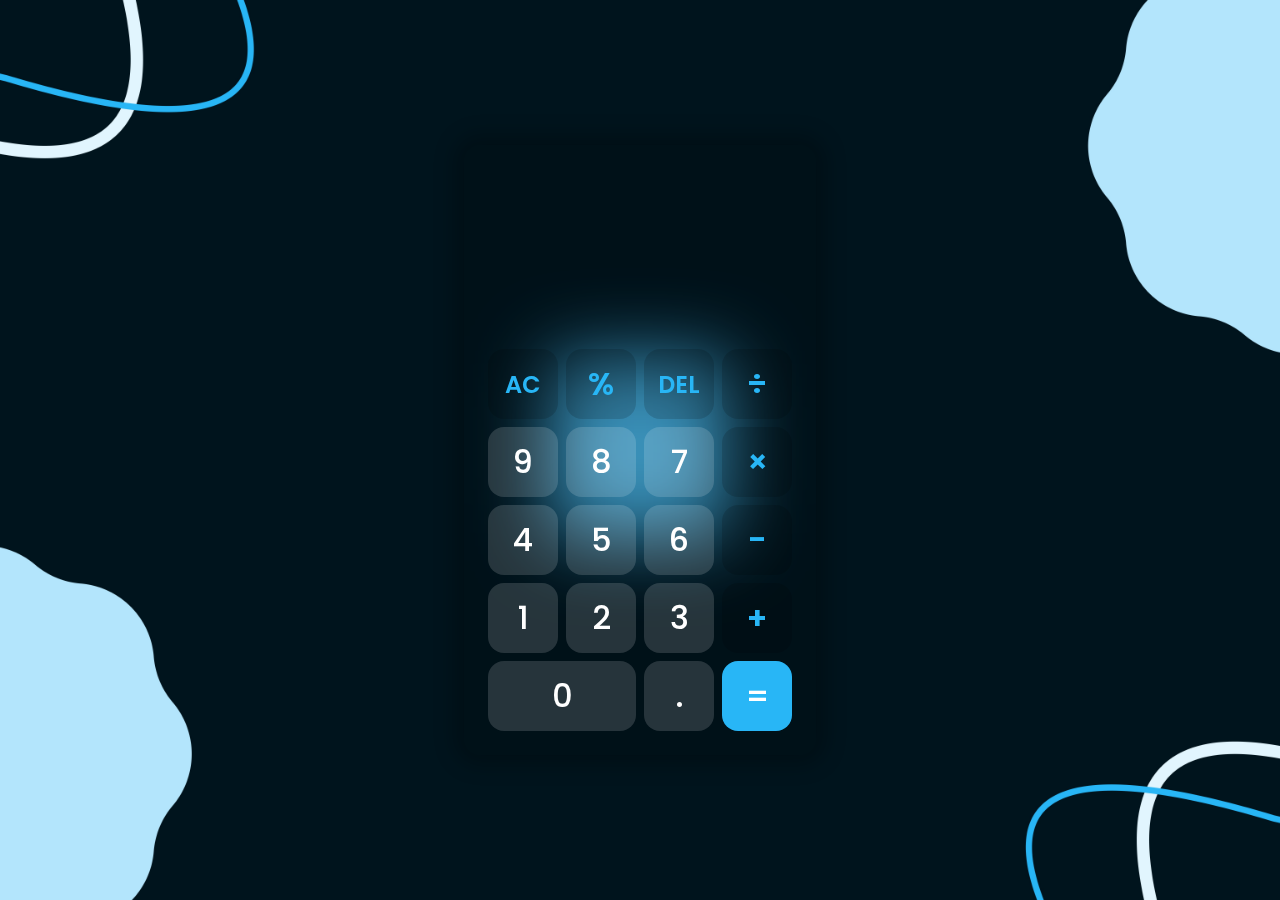
<file: calculator/index.html>
<!DOCTYPE html>
<html lang="en">
<head>
    <meta charset="UTF-8">
    <meta name="viewport" content="width=device-width, initial-scale=1.0">
    <title>Calculator</title>
    <link rel="stylesheet" href="style.css">
</head>
<body>
    
    <main class="container">
        <section class="screen">
            <p class="calculate"></p>
            <p class="result"></p>
        </section>

        <section class="button-box">
            <button onclick="tapClear()" class="letter-btn operator-btn">
                AC
            </button>
            <button onclick="tapOperator('%')" class="operator-btn">
                %
            </button>
            <button onclick="tapDel()" class="letter-btn operator-btn">
                DEL
            </button>
            <button onclick="tapOperator('/')" class="operator-btn">
                &divide;
            </button>

            <button onclick="tapNum('9')">
                9
            </button>
            <button onclick="tapNum('8')">
                8
            </button>
            <button onclick="tapNum('7')">
                7
            </button>

            <button onclick="tapOperator('*')" class="operator-btn">
                &times;
            </button>

            <button onclick="tapNum('4')">
                4
            </button>
            <button onclick="tapNum('5')">
                5
            </button>
            <button onclick="tapNum('6')">
                6
            </button>

            <button onclick="tapOperator('-')" class="operator-btn">
                -
            </button>

            <button onclick="tapNum('1')">
                1
            </button>
            <button onclick="tapNum('2')">
                2
            </button>
            <button onclick="tapNum('3')">
                3
            </button>

            <button onclick="tapOperator('+')" class="operator-btn">
                +
            </button>

            <button onclick="tapNum('0')" class="nol-btn">
                0
            </button>
            <button onclick="tapNum('.')">
                .
            </button>
            <button onclick="tapResult()" class="result-btn">
                =
            </button>

        </section>
    </main>

    <script src="script.js"></script>
</body>
</html>
</file>
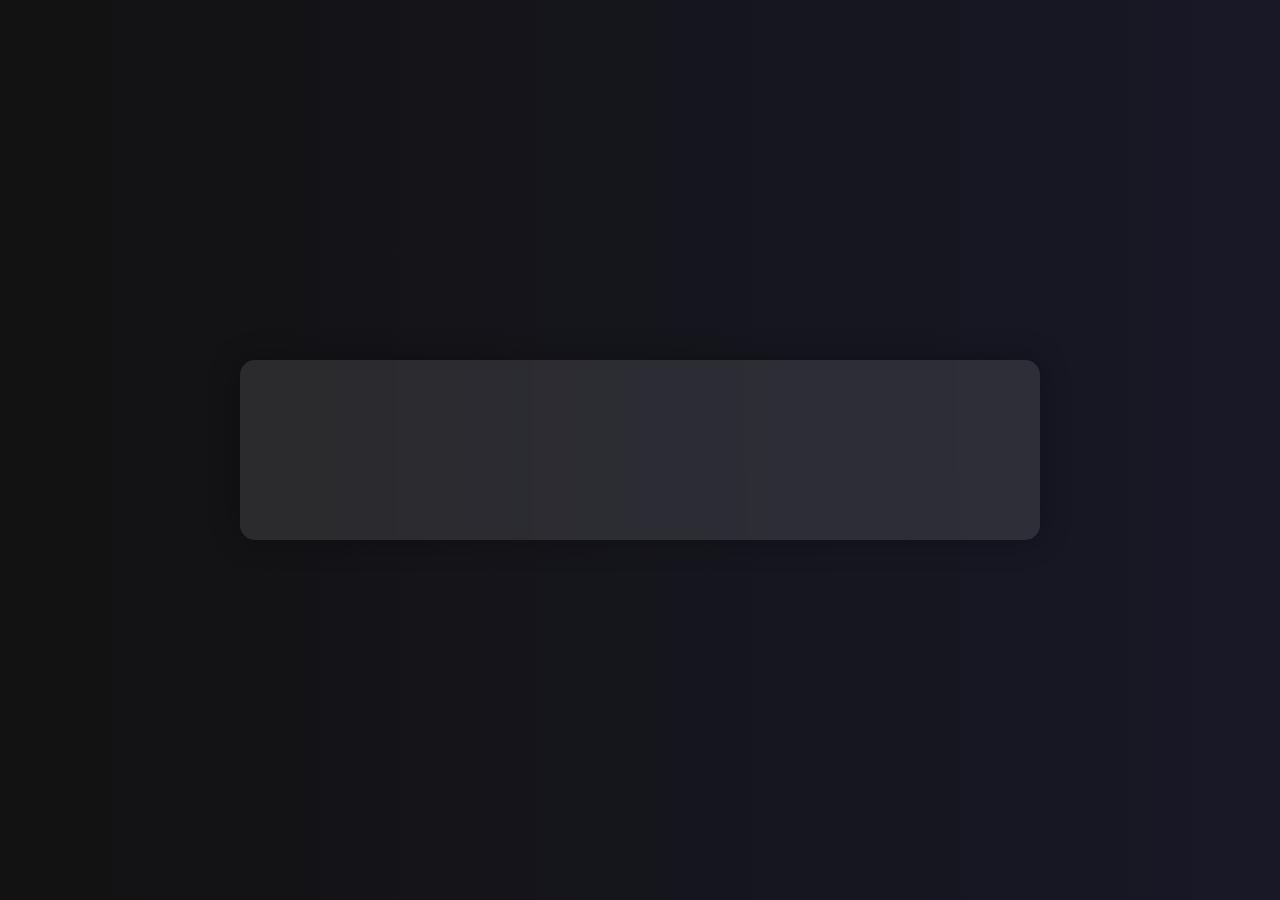
<file: digital-clock/index.html>
<!DOCTYPE html>
<html lang="en">
<head>
    <meta charset="UTF-8">
    <meta name="viewport" content="width=device-width, initial-scale=1.0">
    <title>Digital Clock</title>
    <link rel="stylesheet" href="style.css">
</head>
<body>
    <div class="hero">
        <div class="container">
            <div class="clock">
                <span id="hours">00</span>
                <span id="divider-1">:</span>
                <span id="minutes">00</span>
                <span id="divider-2">:</span>
                <span id="seconds">00</span>
            </div>
        </div>
    </div>

    <script src="script.js"></script>
</body>
</html>
</file>
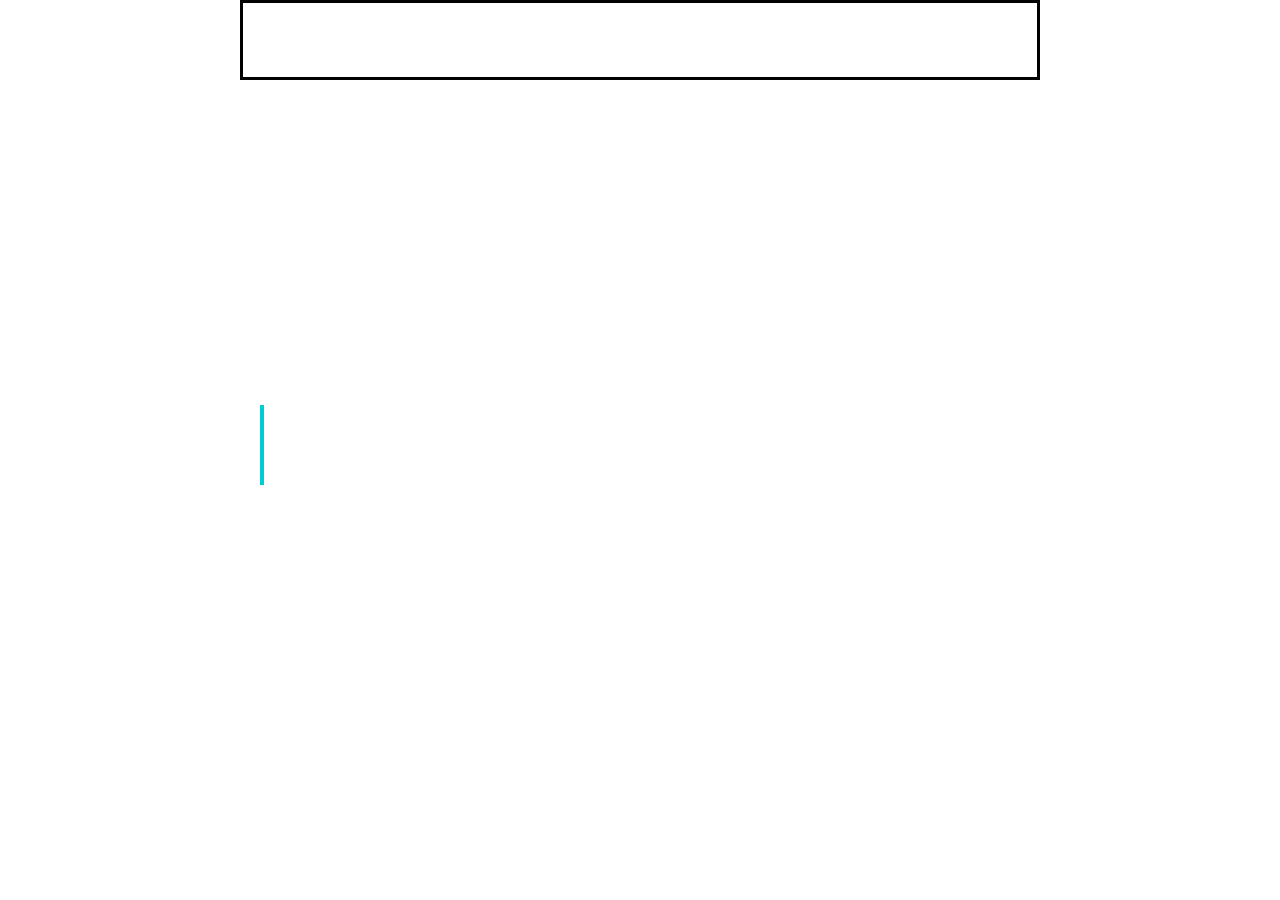
<file: portfolio-welcome-page/index.html>
<!DOCTYPE html>
<html lang="en">
<head>
    <meta charset="UTF-8">
    <meta name="viewport" content="width=device-width, initial-scale=1.0">
    <title>Portfolio Welcome Page</title>
    <link rel="stylesheet" href="style.css">
    <link href='https://unpkg.com/boxicons@2.1.4/css/boxicons.min.css' rel='stylesheet'>
</head>
<body>
    
    <header>
        <h2 class="logo">Gregorius<span>Geraldin</span></h2>

        <!-- START MOBILE SCREEN -->
        <input type="checkbox" id="menu-toggle">
        <label for="menu-toggle" class="menu-icon">
            <i class='bx bx-menu-alt-right'></i>
            <i class='bx bx-x' ></i>
        </label>
            
        <!-- END MOBILE SCREEN -->

        <ul class="list-menu">
            <li><a class="active" href="#">Home</a></li>
            <li><a href="#">About</a></li>
            <li><a href="#">Skills</a></li>
            <li><a href="#">Contact</a></li>
        </ul>
    </header>

    <main>
        <div class="left">
            <h2 class="hello-text">Hello, I'm</h2>
            <h1 class="name-text">Gregorius Geraldin</h1>
            <h2 class="role-text">
                <span>Web Developer</span>
                <span>App Developer</span>
                <span>UI Designer</span>
            </h2>

            <div class="list-button">
                <button class="download-cv">Download CV</button>
                <button class="contact-me">Contact Me</button>
            </div>
        </div>

        <section class="right">
            <img class="blob-img" src="assets/blob.png" alt="">
            <img class="rocket-img" src="assets/rocket.png" alt="">
        </section>
    </main>

    <footer>
        <a href="#"><i class='bx bxl-facebook'></i></a>
        <a href="#"><i class='bx bxl-linkedin' ></i></a>
        <a href="#"><i class='bx bxl-instagram' ></i></a>
    </footer>

</body>
</html>
</file>
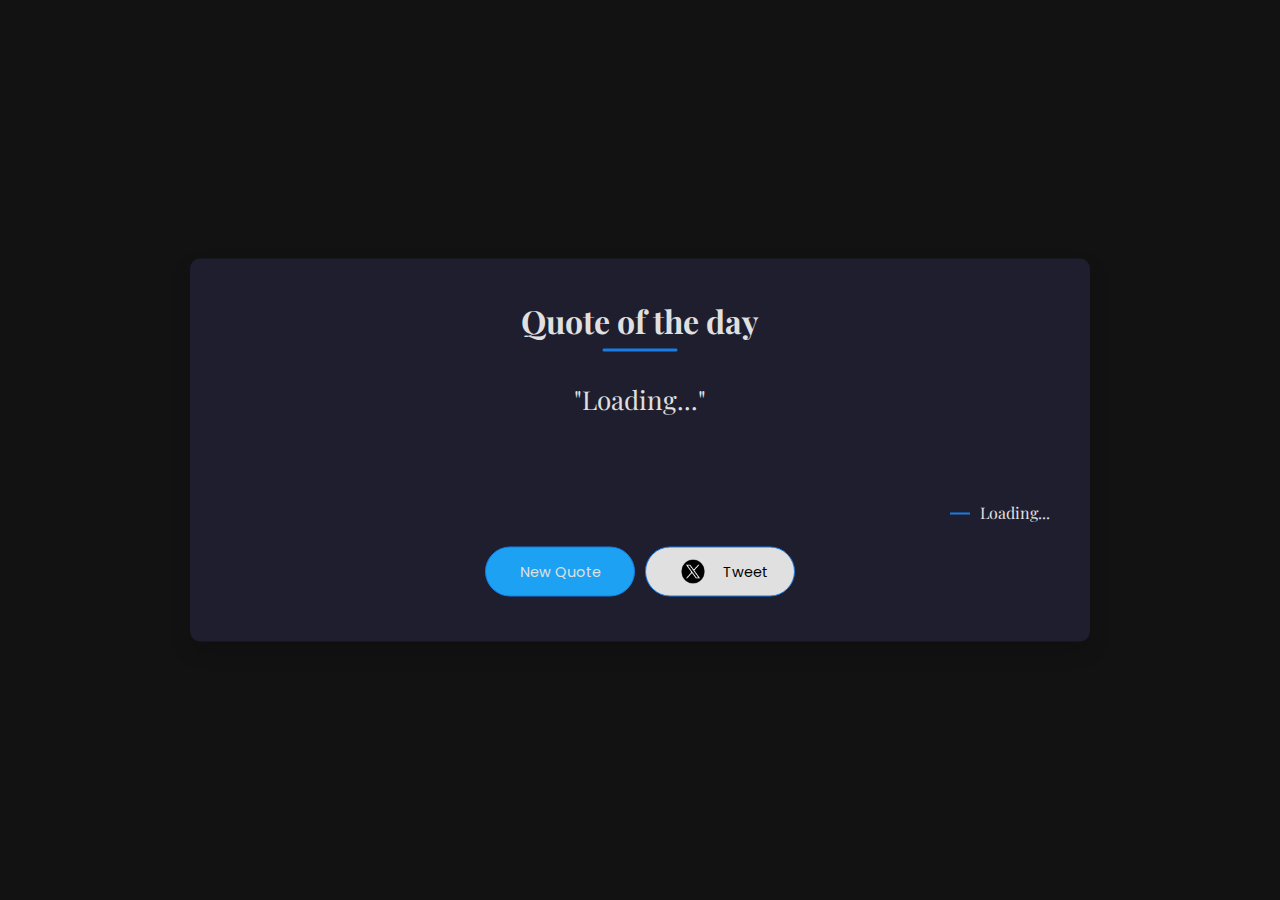
<file: quote-generator/index.html>
<!DOCTYPE html>
<html lang="en">
<head>
    <meta charset="UTF-8">
    <meta name="viewport" content="width=device-width, initial-scale=1.0">
    <title>Quote of the Day</title>
    <link rel="stylesheet" href="style.css">

</head>
<body>
    
    <div class="quote-box">
        <h2>Quote of the day</h2>
        <blockquote id="quote">Loading...</blockquote>
        <span id="author">Loading...</span>
        <div>
            <button onclick="getquote(api_url)">New Quote</button>
            <button onclick="tweet()"><img src="./assets/twitter-icon.png" alt="twitter icon">Tweet</button>
        </div>
    </div>

    <script src="script.js"></script>
</body>
</html>
</file>
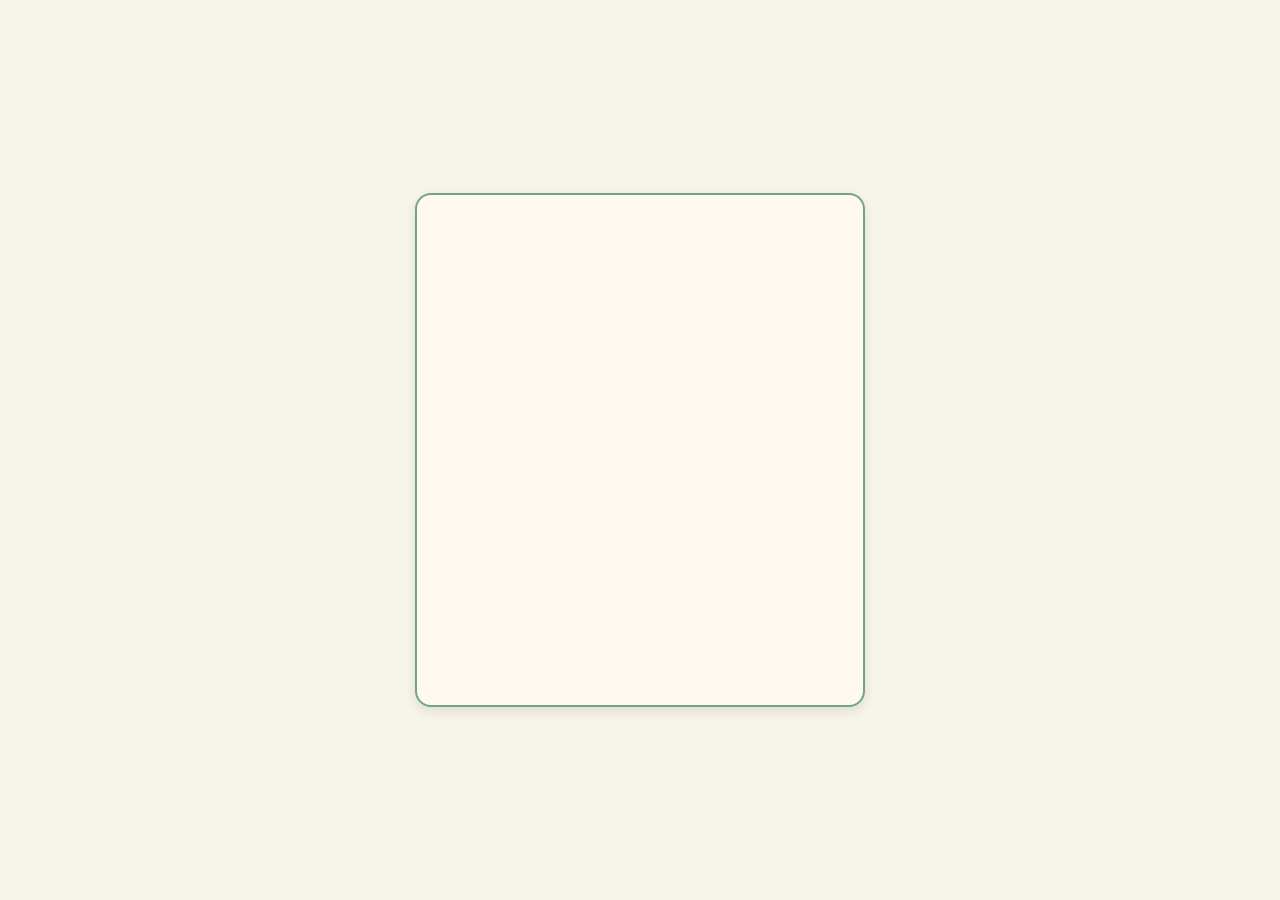
<file: rock-paper-scissor/index.html>
<!DOCTYPE html>
<html lang="en">
<head>
    <meta charset="UTF-8">
    <meta name="viewport" content="width=device-width, initial-scale=1.0">
    <title>Rock Paper Scissors</title>
    <link rel="stylesheet" href="style.css">
</head>
<body>
    <main>
        <header class="main-header">
            <h2 class="game-title">Rock Paper Scissors</h2>
        </header>

        <section class="results-display">
            <div class="player-choice-container">
                <h1 class="player-choice-text">✊</h1>
                <span class="player-label">You</span> <!-- Added label -->
            </div>
            <h1 class="versus-text">VS</h1>
            <div class="cpu-choice-container">
                <h1 class="cpu-choice-text">✊</h1>
                <span class="cpu-label">CPU</span> <!-- Added label -->
            </div>
        </section>
        
    
        <section class="score-board">
            <h4>Wins: <span class="score-won-text">0</span></h4>
            <h4>Draws: <span class="score-draw-text">0</span></h4>
            <h4>Losses: <span class="score-lost-text">0</span></h4>
        </section>
    
        <section class="options-choice">
            <button id="option-rock" class="choice-btn" value="rock">✊</button>
            <button id="option-paper" class="choice-btn" value="paper">✋</button>
            <button id="option-scissors" class="choice-btn" value="scissors">✌️</button>
        </section>
    </main>

    <script src="script.js"></script>
</body>
</html>
</file>
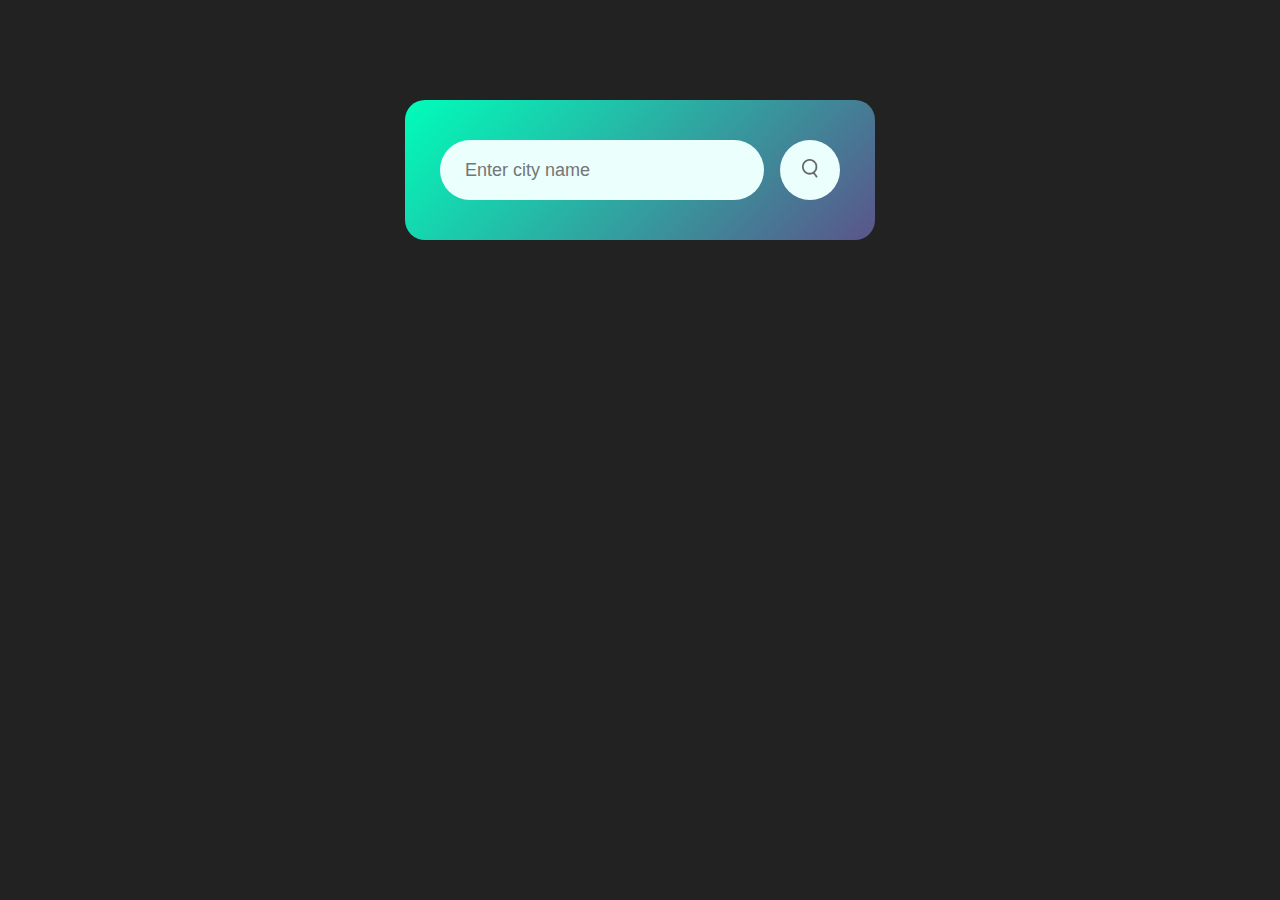
<file: weather-app/index.html>
<!DOCTYPE html>
<html lang="en">
<head>
    <meta charset="UTF-8">
    <meta name="viewport" content="width=device-width, initial-scale=1.0">
    <title>Weather App</title>
    <link rel="stylesheet" href="style.css">
</head>
<body>
    <div class="card">
        <div class="search">
            <input type="text" placeholder="Enter city name" spellcheck="false">
            <button><img src="assets/search.png" alt="search"></button>
        </div>

        <div class="error">
            <p>Invalid city name</p>
        </div>

        <div class="weather">
            <img src="assets/rain.png" class="weather-icon" alt="rain">
            <h1 class="temp">22°c</h1>
            <h2 class="city">New York</h2>
            <div class="details">
                <div class="col">
                    <img src="assets/humidity.png" alt="humidity">
                    <div>
                        <p class="humidity">50%</p>
                        <p>Humidity</p>
                    </div>
                </div>
                <div class="col">
                    <img src="assets/wind.png" alt="wind">
                    <div>
                        <p class="wind">15 km/h</p>
                        <p>Wind Speed</p>
                    </div>
                </div>
            </div>
        </div>
    </div>

    <script src="script.js"></script>
</body>
</html>
</file>
<file: calculator/style.css>
@import url('https://fonts.googleapis.com/css2?family=Poppins:ital,wght@0,100;0,200;0,300;0,400;0,500;0,600;0,700;0,800;0,900;1,100;1,200;1,300;1,400;1,500;1,600;1,700;1,800;1,900&display=swap');

:root {
    --main-yellow: #FFD55D;
    --main-bg: url('assets/wallpaper.jpg');
    --button-bg: rgba(255, 255, 255, 0.15);
    --button-hover-bg: rgba(255, 255, 255, 0.25);
    --operator-bg: rgba(0, 0, 0, 0.15);
    --operator-hover-bg: rgba(0, 0, 0, 0.25);
    --button-font-color: white;
    --button-font-size: 32px;
    --result-bg-color: #28B6F6;
    --screen-text-color: rgba(255, 255, 255, 0.75);
    --screen-font-size: 32px;
    --calculate-font-size: 40px;
    --button-border-radius: 16px;
    --container-bg: rgba(0, 0, 0, 0.15);
    --container-box-shadow: 0px 0px 20px 10px rgba(0, 0, 0, 0.25);
}

* {
    font-family: "Poppins", sans-serif;
    padding: 0;
    margin: 0;
    box-sizing: border-box;
    color: var(--button-font-color);
}

body {
    background: var(--main-bg);
    width: 100%;
    height: 100vh;
    background-size: cover;
    background-position: center;
    display: flex;
    align-items: center;
    justify-content: center;
}

.container {
    background-color: var(--container-bg);
    backdrop-filter: blur(40px);
    padding: 24px;
    border-radius: 16px;
    box-shadow: var(--container-box-shadow);
}

.screen {
    height: 180px;
    display: flex;
    flex-direction: column;
    align-items: end;
    justify-content: center;
}

.screen .calculate {
    font-weight: 600;
    font-size: var(--calculate-font-size);
}

.screen .result {
    font-size: var(--screen-font-size);
    color: var(--screen-text-color);
}

.button-box {
    display: grid;
    grid-template-columns: repeat(4, 1fr);
    gap: 8px;
}

.button-box button {
    width: 70px;
    height: 70px;
    background: var(--button-bg);
    border: none;
    border-radius: var(--button-border-radius);
    font-size: var(--button-font-size);
    cursor: pointer;
    font-weight: 500;
    transition: 0.3s;
}

.button-box button:hover {
    transform: scale(0.95);
    background-color: var(--button-hover-bg);
}

.operator-btn {
    color: #28B6F6;
    font-weight: 900;
}

.button-box .operator-btn {
    background-color: var(--operator-bg) !important;
    font-weight: 600 !important;
}

.button-box .operator-btn:hover {
    background-color: var(--operator-hover-bg) !important;
}

.button-box .letter-btn {
    font-size: 24px;
}

.button-box .nol-btn {
    grid-column: 1 / span 2;
    width: 100%;
}

.button-box .result-btn {
    background-color: var(--result-bg-color) !important;
}

/* MEDIA QUERY */
@media (max-width: 900px) {
    .container {
        padding: 20px;
        border-radius: 20px;
    }

    .screen {
        height: 150px;
    }

    .button-box {
        grid-template-columns: repeat(4, 1fr);
        gap: 10px;
    }

    .button-box button {
        width: 60px;
        height: 60px;
        font-size: 28px;
    }

    .button-box .letter-btn {
        font-size: 16px;
    }
}
</file>
<file: digital-clock/style.css>
* {
    margin: 0;
    padding: 0;
    box-sizing: border-box;
    font-family: 'Courier New', monospace;
}

:root {
    --primary-color: #121212; /* Very Dark Grey/Black */
    --secondary-color: #1a1a2e; /* Dark Navy Blue */
    --accent-color: #e7008a; /* Dark Magenta/Pink */
    --text-color: #ffffff; /* White */
    --highlight-color: #9c9c9c; /* Soft Gray */
}

body {
    height: 100vh;
    margin: 0;
    background: var(--primary-color);
    display: flex;
    justify-content: center;
    align-items: center;
}

.hero {
    width: 100%;
    height: 100%;
    display: flex;
    justify-content: center;
    align-items: center;
    animation: gradientAnimation 10s ease-in-out infinite;
    background: linear-gradient(to right, var(--primary-color), var(--secondary-color), var(--primary-color), var(--secondary-color));
    background-size: 400% 400%; /* Ensures smoother transitions */
}

@keyframes gradientAnimation {
    0% {
        background-position: 0% 50%;
    }
    25% {
        background-position: 25% 50%;
    }
    50% {
        background-position: 50% 50%;
    }
    75% {
        background-position: 75% 50%;
    }
    100% {
        background-position: 0% 50%;
    }
}

.container {
    width: 90%;
    max-width: 800px;
    height: 180px;
    position: relative;
    text-align: center;
}

.clock {
    width: 100%;
    height: 100%;
    background: rgba(255, 255, 255, 0.1);
    border-radius: 15px;
    display: flex;
    align-items: center;
    justify-content: center;
    padding-bottom: 24px;
    backdrop-filter: blur(30px);
    box-shadow: 0 0 30px rgba(0, 0, 0, 0.3);
}

.container::before {
    content: '';
    width: 150px;
    height: 150px;
    background: var(--accent-color);
    border-radius: 50%;
    position: absolute;
    left: -40px;
    top: -40px;
    z-index: -1;
}

.container::after {
    content: '';
    width: 150px;
    height: 150px;
    background: var(--secondary-color);
    border-radius: 50%;
    position: absolute;
    right: -40px;
    bottom: -40px;
    z-index: -1;
}

.clock span {
    font-size: 90px;
    color: var(--text-color);
    width: 120px;
    display: inline-block;
    text-align: center;
    position: relative;
    font-weight: bold;
}

.clock span::after {
    font-size: 16px;
    position: absolute;
    bottom: -25px;
    left: 50%;
    transform: translateX(-50%);
    color: var(--highlight-color);
    z-index: 1;
}

#hours::after {
    content: 'Hours';
}

#minutes::after {
    content: 'Minutes';
}

#seconds::after {
    content: 'Seconds';
}

#hours {
    animation: showUp 0.7s forwards;
    animation-delay: 0.3s;
    opacity: 0;
    transform: translateY(20px);
}

#divider-1 {
    animation: showUp 0.7s forwards;
    animation-delay: 0.5s;
    opacity: 0;
    transform: translateY(20px);
}

#minutes {
    animation: showUp 0.7s forwards;
    animation-delay: 0.7s;
    opacity: 0;
    transform: translateY(20px);
}

#divider-2 {
    animation: showUp 0.7s forwards;
    animation-delay: 0.9s;
    opacity: 0;
    transform: translateY(20px);
}

#seconds {
    animation: showUp 0.7s forwards;
    animation-delay: 1.1s;
    opacity: 0;
    transform: translateY(20px);
}

/* ANIMATION */

@keyframes showUp {
    to {
        opacity: 1;
        transform: translateY(0px);
    }
}

/* MEDIA QUERY */
@media (max-width: 768px) {
    .clock span {
        font-size: 70px;
    }

    .container {
        height: 150px;
    }
}

@media (max-width: 480px) {
    .clock span {
        font-size: 50px;
    }

    .container {
        height: 120px;
    }
}
</file>
<file: portfolio-welcome-page/style.css>
@import url('https://fonts.googleapis.com/css2?family=Poppins:ital,wght@0,100;0,200;0,300;0,400;0,500;0,600;0,700;0,800;0,900;1,100;1,200;1,300;1,400;1,500;1,600;1,700;1,800;1,900&display=swap');

:root {
    --main-blue: #00CBD4;
}

* {
    margin: 0;
    padding: 0;
    box-sizing: border-box;
    font-family: "Poppins", sans-serif;
}

body {
    display: flex;
    flex-direction: column;
    align-items: center;
}

/* START HEADER */

header {
    /* background-color: yellow; */
    border: solid;
    background: white;
    width: 100%;
    height: 80px;
    position: fixed;
    max-width: 800px;
    display: flex;
    justify-content: space-between;
    align-items: center;
    padding: 0 50px;
    z-index: 1;
}

.logo {
    animation: showUp 0.7s forwards;
    animation-delay: 0.3s;
    opacity: 0;
    transform: translateY(20px);
}

.logo span {
    color: var(--main-blue);
}

.list-menu {
    display: flex;
    gap: 25px;
}

.list-menu li {
    list-style: none;

    animation: showUp 0.7s forwards;
    opacity: 0;
    transform: translateY(20px);
}

.list-menu li:nth-child(1) {
    animation-delay: 0.5s;
}

.list-menu li:nth-child(2) {
    animation-delay: 0.7s;
}

.list-menu li:nth-child(3) {
    animation-delay: 0.9s;
}

.list-menu li:nth-child(4) {
    animation-delay: 1.1s;
}

.list-menu li a {
    text-decoration: none;
    font-weight: 600;
    color: black;
    transition: 0.3s;
}

.list-menu li a:hover {
    color: var(--main-blue);
}

.list-menu li .active {
    color: var(--main-blue);
}

/* END HEADER */

/* START MAIN */

main {
    /* background: green; */
    background: white;
    width: 100%;
    min-height: 90dvh;
    max-width: 800px;
    padding: 0 50px;
    padding-top: 80px;
    display: flex;
    justify-content: space-between;
    align-items: center;
}

main::before {
    content: '';
    position: absolute;
    width: 4px;
    height: 80px;
    background-color: var(--main-blue);
    margin-left: -30px;

    animation: showHeight80px 1.5s ease-in-out forwards;
    animation-delay: 2.5s;
}

.hello-text {
    animation: showUp 0.7s forwards;
    animation-delay: 1s;
    opacity: 0;
    transform: translateY(20px);
}

.name-text {
    animation: showUp 0.7s forwards;
    animation-delay: 1.2s;
    opacity: 0;
    transform: translateY(20px);
}

.role-text {
    color: var(--main-blue);
    display: flex;
    flex-direction: column;
    height: 40px;
    margin-top: 4px;
    animation: showUp 0.7s forwards;
    animation-delay: 1.4s;
    opacity: 0;
    transform: translateY(20px);
    overflow: hidden;
    border: solid;
}

.role-text span {
    animation: switchRole 3s ease-in-out alternate infinite;
}

.list-button {
    display: flex;
    gap: 16px;
    margin-top: 12px;
}

.list-button button {
    padding: 8px 12px;
    border-radius: 12px;
    font-weight: 600;
    cursor: pointer;
}

.list-button .download-cv {
    border: none;
    background-color: var(--main-blue);
    color: white;
    box-shadow: 4px 4px 10px var(--main-blue);

    animation: showUp 0.7s forwards;
    animation-delay: 1.6s;
    opacity: 0;
    transform: translateY(20px);
}

.list-button .contact-me {
    background-color: white;
    border: 2px solid var(--main-blue);

    animation: showUp 0.7s forwards;
    animation-delay: 1.8s;
    opacity: 0;
    transform: translateY(20px);
}

.right {
    position: relative;
}

.blob-img {
    width: 340px;

    animation: showFade 0.7s forwards;
    animation-delay: 2s;
    opacity: 0;
}

.rocket-img {
    width: 240px;
    position: absolute;
    left: 0;

    animation:
     showRight 2s ease forwards,
     bouncing 3s ease-in-out alternate-reverse infinite;
    animation-delay: 2.2s;
    opacity: 0;
    margin-left: 20px;
}

/* END MAIN */

/* START FOOTER */

footer {
    /* background-color: purple; */
    background-color: white;
    width: 100%;
    min-height: 10dvh;
    max-width: 800px;
    padding: 0 50px;
    display: flex;
    align-items: center;
    gap: 25px;
    overflow: hidden;
}

footer a {
    color: rgb(0, 0, 0, 0.7);

    animation: showUp 0.7s forwards;
    opacity: 0;
    transform: translateY(20px);
}

footer a:nth-child(1) {
    animation-delay: 2s;
}

footer a:nth-child(2) {
    animation-delay: 2.2s;
}

footer a:nth-child(3) {
    animation-delay: 2.4s;
}

footer a i {
    font-size: 32px;
    cursor: pointer;
    transition: 0.3s;
}

footer a i:hover {
    color: black;
    margin-top: -8px;
}

/* END FOOTER */

/* START ANIMATION */

@keyframes showUp {
    to {
        opacity: 1;
        transform: translateY(0px);
    }
}

@keyframes showFade {
    to {
        opacity: 1;
    }
}

@keyframes showRight {
    to {
        opacity: 1;
        margin-left: 0px;
    }
}

@keyframes showHeight80px {
    to {
        height: 80px;
    }
}

@keyframes bouncing {
    from {
        transform: translateY(0px);
    } to {
        transform: translateY(20px);
    }
}

@keyframes switchRole {
    0% {
        transform: translateY(0px);
    } 20% {
        transform: translateY(0px);
    } 40% {
        transform: translateY(-36px);
    } 60% {
        transform: translateY(-36px);
    } 80% {
        transform: translateY(-72px);
    } 100% {
        transform: translateY(-72px);
    }
}

/* END ANIMATION */

#menu-toggle {
    display: none;
}

.menu-icon {
    display: none;
}

/* START MEDIA RESPONSIVE */

@media screen and (max-width: 768px){
    header {
        padding: 0 25px;
    }

    .menu-icon {
        display: block;

        animation: showFade 1s forwards;
        animation-delay: 1s;
        opacity: 0;
    }

    .menu-icon i {
        font-size: 40px;
        cursor: pointer;
    }

    .menu-icon .bx-x {
        display: none;
    }

    #menu-toggle:checked + .menu-icon .bx-menu-alt-right {
        display: none;
    }

    #menu-toggle:checked + .menu-icon .bx-x {
        display: block;
    }

    .list-menu {
        position: absolute;
        top: 80px;
        left: 0;
        padding: 0px;
        width: 100%;
        flex-direction: column;
        height: 0px;
        border-radius: 0 0 30px 30px;
        box-shadow: 0 20px 20px rgb(0, 0, 0, 0.1);
        backdrop-filter: blur(25px);
        overflow: hidden;
        transition: 0.5s ease;
    }

    #menu-toggle:checked ~ .list-menu {
        height: 220px;
        padding: 25px;
    }

    main {
        flex-direction: column-reverse;
        align-items: start;
        justify-content: space-evenly;
        padding: 0 25px;
        padding-top: 80px;
    }

    .blob-img {
        width: 280px;
    }

    .rocket-img {
        width: 200px;
    }

    footer {
        padding: 30px 25px;
    }
}

/* END MEDIA RESPONSIVE */
</file>
<file: quote-generator/style.css>
@import url('https://fonts.googleapis.com/css2?family=Playfair+Display:ital,wght@0,400..900;1,400..900&family=Poppins:ital,wght@0,100;0,200;0,300;0,400;0,500;0,600;0,700;0,800;0,900;1,100;1,200;1,300;1,400;1,500;1,600;1,700;1,800;1,900&display=swap');

* {
    margin: 0;
    padding: 0;
    box-sizing: border-box;
    font-family: 'Playfair Display', sans-serif;
}

body {
    background: #121212;
}

.quote-box {
    background-color: #1E1E2F;
    color: #E0E0E0;
    width: 900px;
    position: absolute;
    top: 50%;
    left: 50%;
    transform: translate(-50%, -50%);
    padding: 40px;
    border-radius: 10px;
    text-align: center;
    box-shadow: 0 10px 20px 0px rgba(0, 0, 0, 0.15);
}

.quote-box h2 {
    font-size: 32px;
    margin-bottom: 40px;
    position: relative;
}

.quote-box h2::after {
    content: '';
    width: 75px;
    height: 3px;
    border-radius: 3px;
    background: rgb(23, 124, 229);
    position: absolute;
    bottom: -10px;
    left: 50%;
    transform: translateX(-50%);
}

.quote-box blockquote {
    font-size: 26px;
    min-height: 110px;
}

.quote-box blockquote::before, .quote-box blockquote::after {
    content: '"';
}

.quote-box span {
    display: block;
    margin-top: 10px;
    float: right;
    position: relative;
}

.quote-box span::before {
    content: '';
    width: 20px;
    height: 2px;
    background: rgb(23, 124, 229);
    position: absolute;
    top: 50%;
    left: -30px;
}

.quote-box div {
    width: 100%;
    margin-top: 50px;
    display: flex;
    justify-content: center;
}

.quote-box button {
    font-family: "Poppins", sans-serif;
    background: #1DA1F2;
    font-size: 0.9rem;
    color: #E0E0E0;
    border-radius: 25px;
    border: 1px solid rgb(23, 124, 229);
    width: 150px;
    height: 50px;
    display: flex;
    align-items: center;
    justify-content: center;
    margin: 5px;
    cursor: pointer;
}

.quote-box button:hover {
    background-color: #0D8BF0;
}

.quote-box button img {
    width: 40px;
    margin-right: 10px;
}

.quote-box button:nth-child(2){
    background: #E0E0E0;
    color: black;
}

.quote-box button:nth-child(2):hover{
    background: #E0E0E0;
    color: black;
}
</file>
<file: rock-paper-scissor/style.css>
@import url('https://fonts.googleapis.com/css2?family=Poppins:wght@300;400;600;700&display=swap');

:root {
    --main-bg: #F7F5EB;   /* Soft beige */
    --card-bg: #FFF9F0;   /* Slightly lighter panel */
    --text-color: #3E442B; /* Deep earthy brown */
    --accent: #74A57F;    /* Tropical green */
    --btn-bg: #E3DCC2;    /* Soft sand */
    --btn-hover: #A3C9A8; /* Light jungle green */
    --shadow: rgba(0, 0, 0, 0.1);
}

* {
    font-family: "Poppins", sans-serif;
    padding: 0;
    margin: 0;
    box-sizing: border-box;
}

body {
    background: var(--main-bg);
    color: var(--text-color);
    width: 100%;
    height: 100vh;
    display: flex;
    align-items: center;
    justify-content: center;
}

main {
    background-color: var(--card-bg);
    width: 450px;
    padding: 32px;
    box-shadow: 0px 4px 12px var(--shadow);
    border-radius: 16px;
    text-align: center;
    border: 2px solid var(--accent);
}

.main-header {
    background: var(--accent);
    padding: 12px;
    border-radius: 12px;
    font-size: 24px;
    color: #fff;
    font-weight: 700;

    animation: showUp 0.7s forwards;
    animation-delay: 0.3s;
    opacity: 0;
    transform: translateY(20px);
}

.results-display {
    display: flex;
    justify-content: space-between;
    padding: 24px;
    align-items: center;
    font-size: 48px;
}

.versus-text {
    font-size: 28px;
    color: var(--accent);
    font-weight: bold;
    
    animation: showUp 0.7s forwards;
    animation-delay: 1.0s;
    opacity: 0;
    transform: translateY(20px);
}

.score-board {
    display: flex;
    justify-content: space-around;
    background: var(--btn-bg);
    padding: 12px;
    border-radius: 8px;
    margin: 16px 0;

    animation: showUp 0.7s forwards;
    animation-delay: 0.9s;
    opacity: 0;
    transform: translateY(20px);
}

.score-board h4 {
    font-weight: 600;
}

.divider-vertical {
    width: 2px;
    background: var(--accent);
    height: 20px;
}

.options-choice {
    display: flex;
    justify-content: space-between;
    margin-top: 24px;
}

.option-wrapper {
    text-align: center;
}

.choice-btn {
    width: 100px;
    height: 70px;
    border-radius: 12px;
    background: var(--btn-bg);
    border: solid 2px var(--accent);
    font-size: 32px;
    cursor: pointer;
    transition: 0.3s;
    color: var(--text-color);
    box-shadow: 0 4px 8px var(--shadow);
}

.choice-btn:hover {
    background-color: var(--btn-hover);
    color: #fff;
    transform: scale(1.05);
}

.choice-label {
    margin-top: 8px;
    font-weight: 600;
}

@keyframes player-shake-result {
    from {
        bottom: 5px;
        rotate: -5deg;
    } 
    
    to {
        bottom: -5px;
        rotate: 5deg;
    }
}

.player-choice-text-anim{
    animation: player-shake-result 0.3s ease-in-out infinite alternate;
}

.player-choice-text {
    transform: rotate(90deg) rotateY(180deg);
}

@keyframes cpu-shake-result {
    from {
        bottom: 5px;
        rotate: 5deg;
    } 
    
    to {
        bottom: -5px;
        rotate: -5deg;
    }
}

.cpu-choice-text-anim {
    animation: cpu-shake-result 0.3s ease-in-out infinite alternate;
}

.cpu-choice-text {
    transform: rotate(-90deg);
}

.game-title {
    font-size: 24px;
}

.player-choice-container, .cpu-choice-container {
    display: flex;
    flex-direction: column;
    align-items: center;
}

.player-choice-container {
    animation: showUp 0.7s forwards;
    animation-delay: 0.5s;
    opacity: 0;
    transform: translateY(20px);
}

.cpu-choice-container {
    animation: showUp 0.7s forwards;
    animation-delay: 0.7s;
    opacity: 0;
    transform: translateY(20px);
}

.player-label, .cpu-label {
    font-size: 18px;
    font-weight: 600;
    margin-top: 8px;
    color: var(--text-color);
}

#option-rock {
    animation: showUp 0.7s forwards;
    animation-delay: 1.1s;
    opacity: 0;
    transform: translateY(20px);
}

#option-paper {
    animation: showUp 0.7s forwards;
    animation-delay: 1.3s;
    opacity: 0;
    transform: translateY(20px);
}

#option-scissors {
    animation: showUp 0.7s forwards;
    animation-delay: 1.5s;
    opacity: 0;
    transform: translateY(20px);
}

/* ANIMATION */

@keyframes showUp {
    to {
        opacity: 1;
        transform: translateY(0px);
    }
}

/* MEDIA QUERY */

@media (max-width: 768px) {
    main {
        width: 80%;
        padding: 24px;
    }

    .results-display {
        flex-direction: column;
        font-size: 36px;
    }

    .score-board {
        flex-direction: column;
        padding: 16px;
        margin: 16px 0;
    }

    .choice-btn {
        width: 80px;
        height: 60px;
        font-size: 28px;
    }

    .options-choice {
        flex-direction: column;
        margin-top: 16px;
    }

    .player-label, .cpu-label {
        font-size: 16px;
    }
}

/* Media query for very small screens (smartphones in portrait mode) */
@media (max-width: 480px) {
    .main-header {
        font-size: 20px;
        padding: 8px;
    }

    .results-display {
        font-size: 32px;
    }

    .choice-btn {
        width: 70px;
        height: 50px;
        font-size: 24px;
    }

    .score-board {
        flex-direction: column;
        padding: 12px;
    }

    .options-choice {
        margin-top: 12px;
    }
}
</file>
<file: weather-app/style.css>
* {
    margin: 0;
    padding: 0;
    font-family: 'Poppins', sans-serif;
    box-sizing: border-box;
}

body {
    background-color: #222;
}

.card {
    width: 90%;
    max-width: 470px;
    background: linear-gradient(135deg, #00feba, #5b548a);
    color: #fff;
    margin: 100px auto 0;
    border-radius: 20px;
    padding: 40px 35px;
    text-align: center;
}

.search {
    width: 100%;
    display: flex;
    align-items: center;
    justify-content: space-between;
}

.search input {
    border: 0;
    outline: 0;
    background: #ebfffc;
    color: #555;
    padding: 10px 25px;
    height: 60px;
    border-radius: 30px;
    flex: 1;
    margin-right: 16px;
    font-size: 18px;
}

.search button {
    border: 0;
    outline: 0;
    background: #ebfffc;
    border-radius: 50%;
    width: 60px;
    height: 60px;
    cursor: pointer;
}

.search button img {
    width: 16px;

}

.weather-icon {
    width: 170px;
    margin-top: 30px;
}

.weather h1 {
    font-size: 80px;
    font-weight: 500;
}

.weather h2 {
    font-size: 45px;
    font-weight: 400;
    margin-top: -10px;
}

.details {
    display: flex;
    align-items: center;
    justify-content: space-between;
    padding: 0 20px;
    margin-top: 50px;
}

.col {
    display: flex;
    align-items: center;
    text-align: left;
}

.col img {
    width: 40px;
    margin-right: 10px;
}

.humidity, .wind {
    font-size: 28px;
    margin-top: -6px;
}

.weather {
    display: none;
}

.error {
    text-align: left;
    margin-left: 10px;
    font-size: 14px;
    margin-top: 10px;
    display: none;
}
</file>
